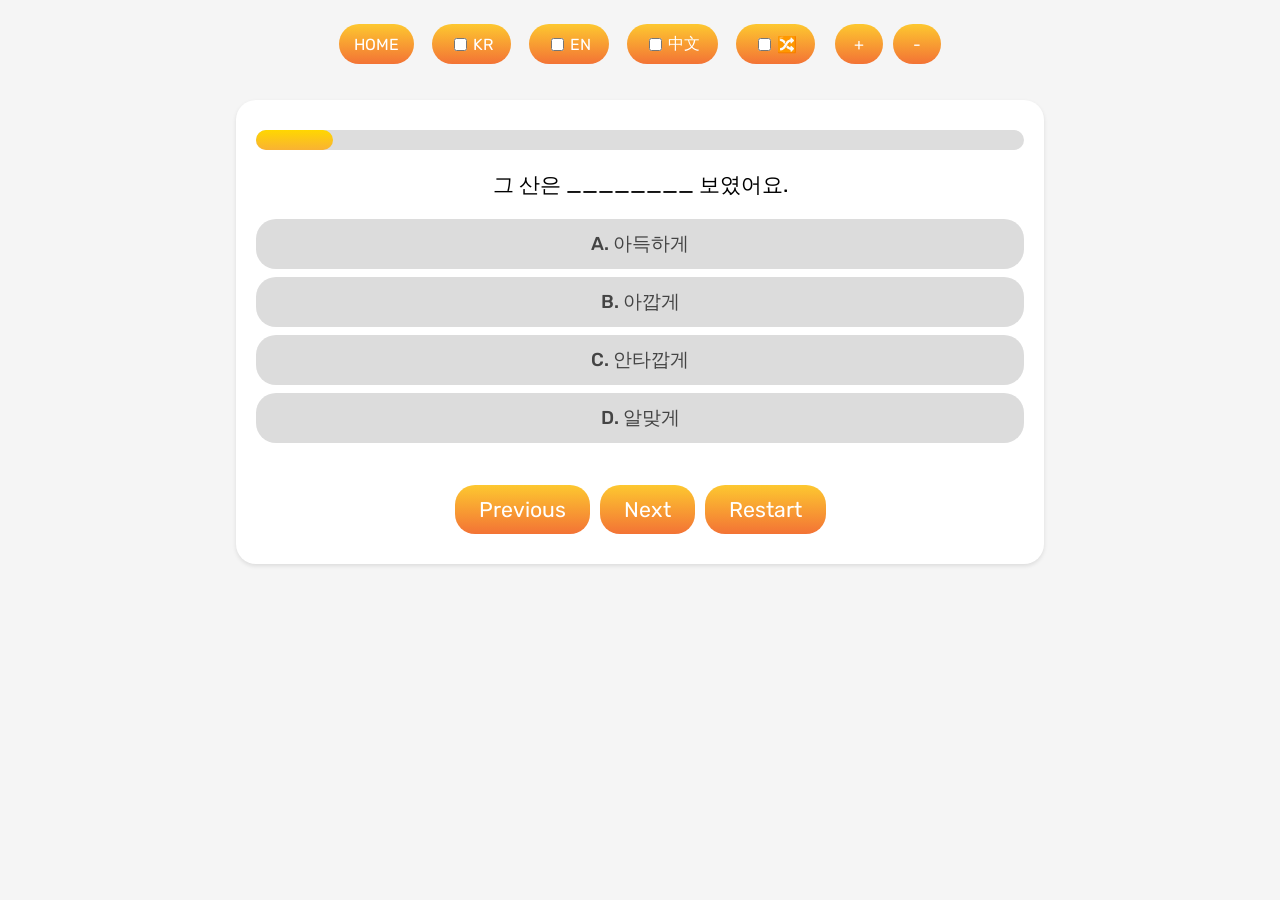
<file: quiz1/index.html>
<!DOCTYPE html>
<html lang="en">
<head>
    <meta charset="UTF-8">
    <meta name="viewport" content="width=device-width, initial-scale=1.0">
    <title>⭐ Big Bright Bean ⭐</title>
    <link rel="stylesheet" href="quiz_styles.css">
</head>
<body>
    <header>
        <div id="header-container">
            <button class="home-btn" onclick="goToHomePage()" title="Go to Home Page">HOME</button>

            <!-- Button for turning on Roman translations -->
            <button class="toggle-btn" onclick="toggleRomanTranslations()" title="Turn on Romanization">
                <input type="checkbox" id="toggleRoman">
                <label for="toggleRoman" id="toggle-roman">KR</label>
            </button>
            
            <!-- Button for turning on English translations -->
            <button class="toggle-btn" onclick="toggleEnglishTranslations()" title="Turn on English Translations">
                <input type="checkbox" id="toggleEnglish">
                <label for="toggleEnglish" id="toggle-english">EN</label>
            </button>

            <!-- Button for turning on Chinese translations -->
            <button class="toggle-btn" onclick="toggleChineseTranslations()" title="Turn on Chinese Translations">
                <input type="checkbox" id="toggleChinese">
                <label for="toggleChinese" id="toggle-chinese">中文</label>
            </button>


            <!-- Button for toggling question shuffling -->
            <button class="toggle-btn" onclick="toggleQuestionShuffle()" title="Shuffle Questions">
                <input type="checkbox" id="shuffleQuestions">
                <label for="shuffleQuestions" id="shuffle-checkbox">🔀</label>
            </button>

            <div id="font-size-controls">
                <button id="increase-font-size" title="Increase font size">+</button>
                <button id="decrease-font-size" title="Decrease font size">-</button>
            </div>
        </div>
    </header>

    <h1 id="quiz-title"></h1>
    <div class="container">
        <div class="progress-container">
            <div class="progress-bar" id="progress-bar"></div>
        </div>
        <div id="korean_question"></div>
        <div id="roman_question"></div>
        <div id="english_question"></div>
        <div id="question_cn"></div>
        <div id="options"></div>
        <div id="control-buttons">
            <button onclick="previousQuestion()">Previous</button>
            <button onclick="nextQuestion()">Next</button>
            <button onclick="restartQuiz()">Restart</button>
        </div>
        <div id="result"></div>
    </div>
            
    <script src="quiz.js"></script>

    <script>
        // Function to toggle English translations
        function toggleEnglishTranslations() {
            var toggleEnglishCheckbox = document.getElementById('toggleEnglish');
            englishTranslationsChecked = !englishTranslationsChecked; // Toggle checkbox state

            // Call the displayQuestion() function to update the display based on the checkbox state
            displayQuestion(document.getElementById('toggleChinese').checked, toggleEnglishCheckbox.checked, document.getElementById('toggleRoman').checked);
        }

        // Function to toggle Chinese translations
        function toggleChineseTranslations() {
            var toggleChineseCheckbox = document.getElementById('toggleChinese');
            chineseTranslationsChecked = !chineseTranslationsChecked; // Toggle checkbox state

            // Call the displayQuestion() function to update the display based on the checkbox state
            displayQuestion(toggleChineseCheckbox.checked, document.getElementById('toggleEnglish').checked, document.getElementById('toggleRoman').checked);
        }

        // Function to toggle Roman translations
        function toggleRomanTranslations() {
            var toggleRomanCheckbox = document.getElementById('toggleRoman');
            romanTranslationsChecked = !romanTranslationsChecked; // Toggle checkbox state

            // Call the displayQuestion() function to update the display based on the checkbox state
            displayQuestion(document.getElementById('toggleChinese').checked, document.getElementById('toggleEnglish').checked, toggleRomanCheckbox.checked);
        }

        // Function to toggle question shuffling
        function toggleQuestionShuffle() {
            var shuffleCheckbox = document.getElementById('shuffleQuestions');
            shuffleCheckbox.checked = !shuffleCheckbox.checked; // Toggle checkbox state

            // Check if the current question has been answered
            var currentQuestionAnswered = selectedAnswers[currentQuestionIndex] !== null;

            // If the current question has been answered and shuffling is enabled
            if (currentQuestionAnswered && shuffleCheckbox.checked) {
                // Move to the next question automatically
                nextQuestion();
            }

            // Call the shuffleQuestions() function to update the questions based on the checkbox state
            shuffleQuestions(shuffleCheckbox.checked);
        }
    </script>

</body>
</html>
</file>
<file: quiz1/quiz_styles.css>
/* Regular */
@font-face {
    font-family: 'Rubik';
    src: url('fonts/Rubik-Regular.ttf') format('truetype');
    font-weight: normal;
    font-style: normal;
}

/* Italic */
@font-face {
    font-family: 'Rubik-Italic';
    src: url('fonts/Rubik-Italic.ttf') format('truetype');
    font-weight: normal;
    font-style: italic;
}

/* Light */
@font-face {
    font-family: 'Rubik Light';
    src: url('fonts/Rubik-Light.ttf') format('truetype');
    font-weight: 300;
    font-style: normal;
}

/* Medium */
@font-face {
    font-family: 'Rubik Medium';
    src: url('fonts/Rubik-Medium.ttf') format('truetype');
    font-weight: 500; /* Change the font-weight to 500 for medium */
    font-style: normal;
}

/* General styling */
body {
    font-family: 'Rubik', 'Roboto', 'Helvetica Neue', Helvetica, Arial, sans-serif; /* Font stack with fallback fonts */
    background: linear-gradient(to bottom, #f5f5f5, #f5f5f5, #f5f5f5); /* Gradient background */
    margin: 0;
    padding: 0;
    box-sizing: border-box;
    font-size: 18pt;
    height: 100vh; /* Ensure the body extends to the full height of the viewport */
}

h1 {
    font-family: 'Rubik', 'Roboto', 'Helvetica Neue', Helvetica, Arial, sans-serif; /* Apply the same font to headings for consistency */
    text-align: center;
    margin-top: 10px; /* Reduced top margin to move container higher */
}

/* Header styling */
header {
    display: flex;
    justify-content: center; /* Align items horizontally at the center */
    align-items: center;
    flex-wrap: wrap; /* Allow items to wrap to the next line if needed */
    padding: 16px; /* Add padding to the header to create space around buttons */
    margin-bottom: 20px; /* Add margin to create space below the header */
}

/* Header button styling */
.home-btn,
.toggle-btn {
    padding: 10px 18px; /* Increase padding for consistency and space */
    font-size: 12pt; /* Ensure consistent font size */
    background-color: #01C2FF; /* Default button color */
    color: #fff;
    border: none;
    border-radius: 20px; /* Rounded border */
    cursor: pointer;
    transition: transform 0.3s ease;
    box-shadow: none;
    margin: 5px; /* Increase margin for spacing between buttons */
    display: flex; /* Use flexbox */
    align-items: center; /* Center-align items vertically */
    justify-content: center; /* Center-align items horizontally */
    vertical-align: middle; /* Vertically align text */
    background-image: linear-gradient(to bottom, #FDC830, #F37335); /* Orange color gradient with darker bottom */
}

/* Styling for the toggle buttons */
.toggle-btn {
    gap: 3px; /* Adjust the gap between the checkbox and label */
    font-size: 12pt; /* Ensure consistent font size */
    color: #fff; /* Set label color to white */
}

/* Styling for the toggle button labels */
#shuffle-checkbox,
#toggle-chinese,
#toggle-english,
#toggle-roman {
    font-size: 12pt; /* Ensure consistent font size */
    color: #fff; /* Set label color to white */
    white-space: nowrap; /* Prevent wrapping */
}

/* CSS for "Back to Main Page" link */
/* HOME button */
.home-btn {
    padding: 10px 15px; /* Increase padding for horizontal spacing */
}

/* + and - buttons */
#increase-font-size,
#decrease-font-size {
    width: 40px; /* Adjust width */
    height: 30px;
    background-color: #01C2FF; /* Default button color */
    color: #fff;
    border: none;
    border-radius: 20px; /* Rounded border */
    cursor: pointer;
    transition: none;
    display: flex;
    justify-content: center;
    align-items: center;
    font-size: 12pt; /* Ensure consistent font size */
    margin: 5px; /* Increase margin for spacing between buttons */
}

/* Container styling */
.container {
    max-width: 800px;
    margin: 0 auto;
    padding: 20px 20px; /* Increase padding on the left and right sides */
    text-align: center;
    background-color: #fff;
    border-radius: 20px; /* Rounded corners on all sides */
    box-shadow: 0 2px 4px rgba(0, 0, 0, 0.1);
}

#korean_question, #roman_question, #english_question, #question_cn {
    margin-top: 20px; /* Reduce top margin */
    margin-bottom: 20px; /* Reduce bottom margin */
    font-size: 16pt; /* Adjust font size for mobile */
}

#options {
    margin-top: 20px; /* Increase top margin */
    margin-bottom: 20px; /* Increase bottom margin */
}

#quiz-title {
    font-size: 12pt; /* Adjust the font size to your desired size */
}

/* Space between option buttons MCQs and control buttons (prev/next/restart) */
#control-buttons {
    margin-top: 20px; /* Adjust as needed */
    text-align: center; /* Center-align the control buttons */
    display: flex; /* Use flexbox to arrange buttons in a row */
    justify-content: center; /* Center-align the buttons */
    gap: 10px; /* Add gap between buttons */
}

/* Buttons */
button {
    padding: 12px 24px;
    font-size: 16pt;
    background-color: #FF7F00; /* Default button color - orange (prev/next/restart) */
    color: #fff;
    border: none;
    border-radius: 20px; /* Rounded border */
    cursor: pointer;
    transition: transform 0.3s ease;
    box-shadow: none;
    margin-bottom: 10px; /* Add bottom margin for wrapping */
}

/* Apply darker blue color when control buttons are pressed */
#control-buttons button:active {
    background-color: #D26900; /* Darker blue color when control buttons are pressed */
}

/* Button Scale/Zoom Effect */
button:active {
    transform: scale(0.95); /* Scale the button down slightly when pressed */
    box-shadow: 0 2px 4px rgba(0, 0, 0, 0.2); /* Add button shadow when pressed */
}

/* Styling for the option buttons MCQs */
.option-btn {
    background-color: #dcdcdc;
    color: #444;
    font-size: 14pt;
    width: 100%; /* Set the option buttons to be as long as the container */
    margin-bottom: 8px; /* Add space between option buttons */
    border-radius: 20px; /* Rounded border */
    font-family: 'Rubik Medium', 'Roboto', 'Helvetica Neue', Helvetica, Arial, sans-serif; /* Font stack with fallback fonts */
}

/* Styling for the selected option button */
.option-selected {
    background-color: #444;
    color: #fff;
}

/* Styling for correct answer */
.correct {
    background-image: linear-gradient(to bottom, #99E6A1, #66C0C6); /* Linear gradient from lighter to darker green */
    color: white; /* Set font color to white for correct answers */
}

/* Styling for wrong answer */
.wrong {
    background-image: linear-gradient(to bottom, #FF9999, #F5596B); /* Linear gradient from lighter to darker red */
    color: white; /* Set font color to white for wrong answers */
}

/* Styling for correct explanation */
.correct-explanation {
    color: #66C0C6; /* Use the same color as the correct option button background */
}

/* Styling for incorrect explanation */
.wrong-explanation {
    color: #F5596B; /* Use the same color as the wrong option button background */
}

/* Rounded progress bar */
.progress-container {
    width: 100%;
    background-color: #ddd;
    border-radius: 10px; /* Adjusted border-radius for rounded progress bar */
    margin-bottom: 20px;
    margin-top: 10px;
}

.progress-bar {
    width: 0%;
    height: 20px;
    background-color: #F9B234; /* Default button color */
    background-image: linear-gradient(to bottom, #FFD700, #F9B234); /* Linear gradients */
    background-color: hsl(38, 94%, 59%); /* Adjust the hue, saturation, and lightness as needed */
    border-radius: 10px; /* Add this line to make the progress bar rounded */
    transition: width 0.3s ease;
    overflow: hidden; /* Add this line to prevent overflow of rounded corners */
}

/* CSS for buttons to adjust font size */
/* Buttons for controlling quiz */
#font-size-controls {
    display: flex;
    align-items: center;
    margin-left: 2px; /* Adjust margin for spacing */
}

/* CSS for the header container */
#header-container {
    display: flex; /* Use flexbox to arrange items */
    align-items: center; /* Center-align items vertically */
    margin-top: 8px; /* Add space from the top of the browser */
    gap: 8px; /* Increase the gap between elements */
}

/* Style for all buttons within the header container */
#header-container button {
    height: 40px; /* Set the same height for all buttons */
    display: flex; /* Use flexbox */
    align-items: center; /* Center-align items vertically */
    justify-content: center; /* Center-align items horizontally */
    vertical-align: middle; /* Vertically align text */
    font-family: 'Rubik', 'Roboto', 'Helvetica Neue', Helvetica, Arial, sans-serif; /* Font stack with fallback fonts */
    background-image: linear-gradient(to bottom, #FDC830, #F37335); /* Orange color gradient with darker bottom */
    margin: 0 5px; /* Adjust margin for closer spacing between buttons */
}

/* Apply linear gradient background to specific buttons */
#control-buttons button {
    margin-top: 14px; /* Adjust margin for spacing between buttons */
    font-family: 'Rubik', 'Roboto', 'Helvetica Neue', Helvetica, Arial, sans-serif; /* Font stack with fallback fonts */
    background-image: linear-gradient(to bottom, #FDC830, #F37335); /* Orange color gradient with darker bottom */
}

/* MOBILE */

/* Default styles for quiz interface */
.quiz-interface {
    /* Set default height */
    height: 100%;
}

/* Media query for screens smaller than 640px in height (standard mobile phone size) */
@media only screen and (max-height: 640px) {
    /* Adjust height of quiz interface elements to fit within available space */
    .quiz-interface {
        height: 80%; /* Adjust percentage based on remaining space */
    }

    /* Additional adjustments for smaller screens if needed */
}

/* MOBILE */

/* Styles for screens smaller than 640px in height */
@media only screen and (max-height: 640px) {
    /* Adjust styles for smaller screens */
    /* For example, you can modify font sizes, margins, padding, etc. to fit smaller screens */
    .container {
        max-height: 80vh; /* Adjust percentage based on remaining space */
    }
}

/* Styles for screens between 601px and 1024px (typical tablets) */
@media only screen and (min-width: 601px) and (max-width: 1024px) {
    /* Adjust styles for tablets */
    /* You may need to make more significant layout changes for tablets */
    .quiz-interface {
        height: 90%; /* Adjust percentage based on remaining space */
    }

    /* Additional adjustments for tablets if needed */
}

/* For iPad screens in portrait mode (width between 768px and 1024px) */
@media only screen and (min-width: 768px) and (max-width: 1024px) and (orientation: portrait) {
    .container {
        max-width: 80%; /* Adjust this percentage to control the width */
        margin: 0 auto;
    }
}

/* For iPad screens in landscape mode (width between 768px and 1024px) */
@media only screen and (min-width: 768px) and (max-width: 1024px) and (orientation: landscape) {
    .container {
        max-width: 95%; /* Adjust this percentage to control the width */
        margin: 0 auto;
    }
}

/* Styles for screens larger than 1024px (typical laptops and desktops) */
@media only screen and (min-width: 1025px) {
    /* Adjust styles for larger screens */
    /* You can optimize the layout for larger screens and add more content if needed */
    .quiz-interface {
        height: 100%; /* Adjust percentage based on remaining space */
    }

    /* Set container width to 60% for laptops and desktops */
    .container {
        width: 60%;
    }

    /* Additional adjustments for larger screens if needed */
}

/* Adjust header button styles for smaller screens */
@media (max-width: 600px) {
    #header-container {
        display: flex;
        flex-wrap: nowrap; /* Prevent items from wrapping */
        justify-content: space-between; /* Distribute items evenly */
        margin-top: 3px; /* Add top margin for the header */
        margin-bottom: 1px; /* Add bottom margin for the header */
    }

    #header-container button,
    .toggle-btn,
    #font-size-controls {
        margin: 1px; /* Reduce margin for spacing between buttons */
        padding: 1px 3px; /* Further reduce padding for smaller buttons */
        font-size: 8pt; /* Further reduce font size */
    }

    /* Adjust font size controls */
    #font-size-controls {
        display: flex;
        align-items: center;
        margin-left: 1px; /* Further reduce margin for spacing */
    }

    #increase-font-size,
    #decrease-font-size {
        width: 25px; /* Further reduce width */
        height: 18px; /* Further reduce height */
        font-size: 10pt; /* Further reduce font size */
    }

    #control-buttons {
        flex-direction: row; /* Ensure buttons are in a row */
        justify-content: center; /* Center-align the buttons */
        margin-top: 10px; /* Adjust as needed */
        gap: 1px; /* Further reduce gap between buttons */
    }

    #control-buttons button {
        flex: 1; /* Allow buttons to grow to fit the space */
        margin: 1px; /* Further reduce margin for spacing between buttons */
        padding: 6px 10px; /* Further adjust padding for smaller buttons */
        font-size: 8pt; /* Further reduce font size */
    }

    /* Reduce question font size for mobile */
    #korean_question, #roman_question, #english_question, #question_cn {
        font-size: 16pt; /* Further reduce font size */
    }

    /* Mobile-specific margin-top for h1 */
    h1 {
        margin-top: 2px; /* Adjust this value to your needs */
    }
}
</file>
